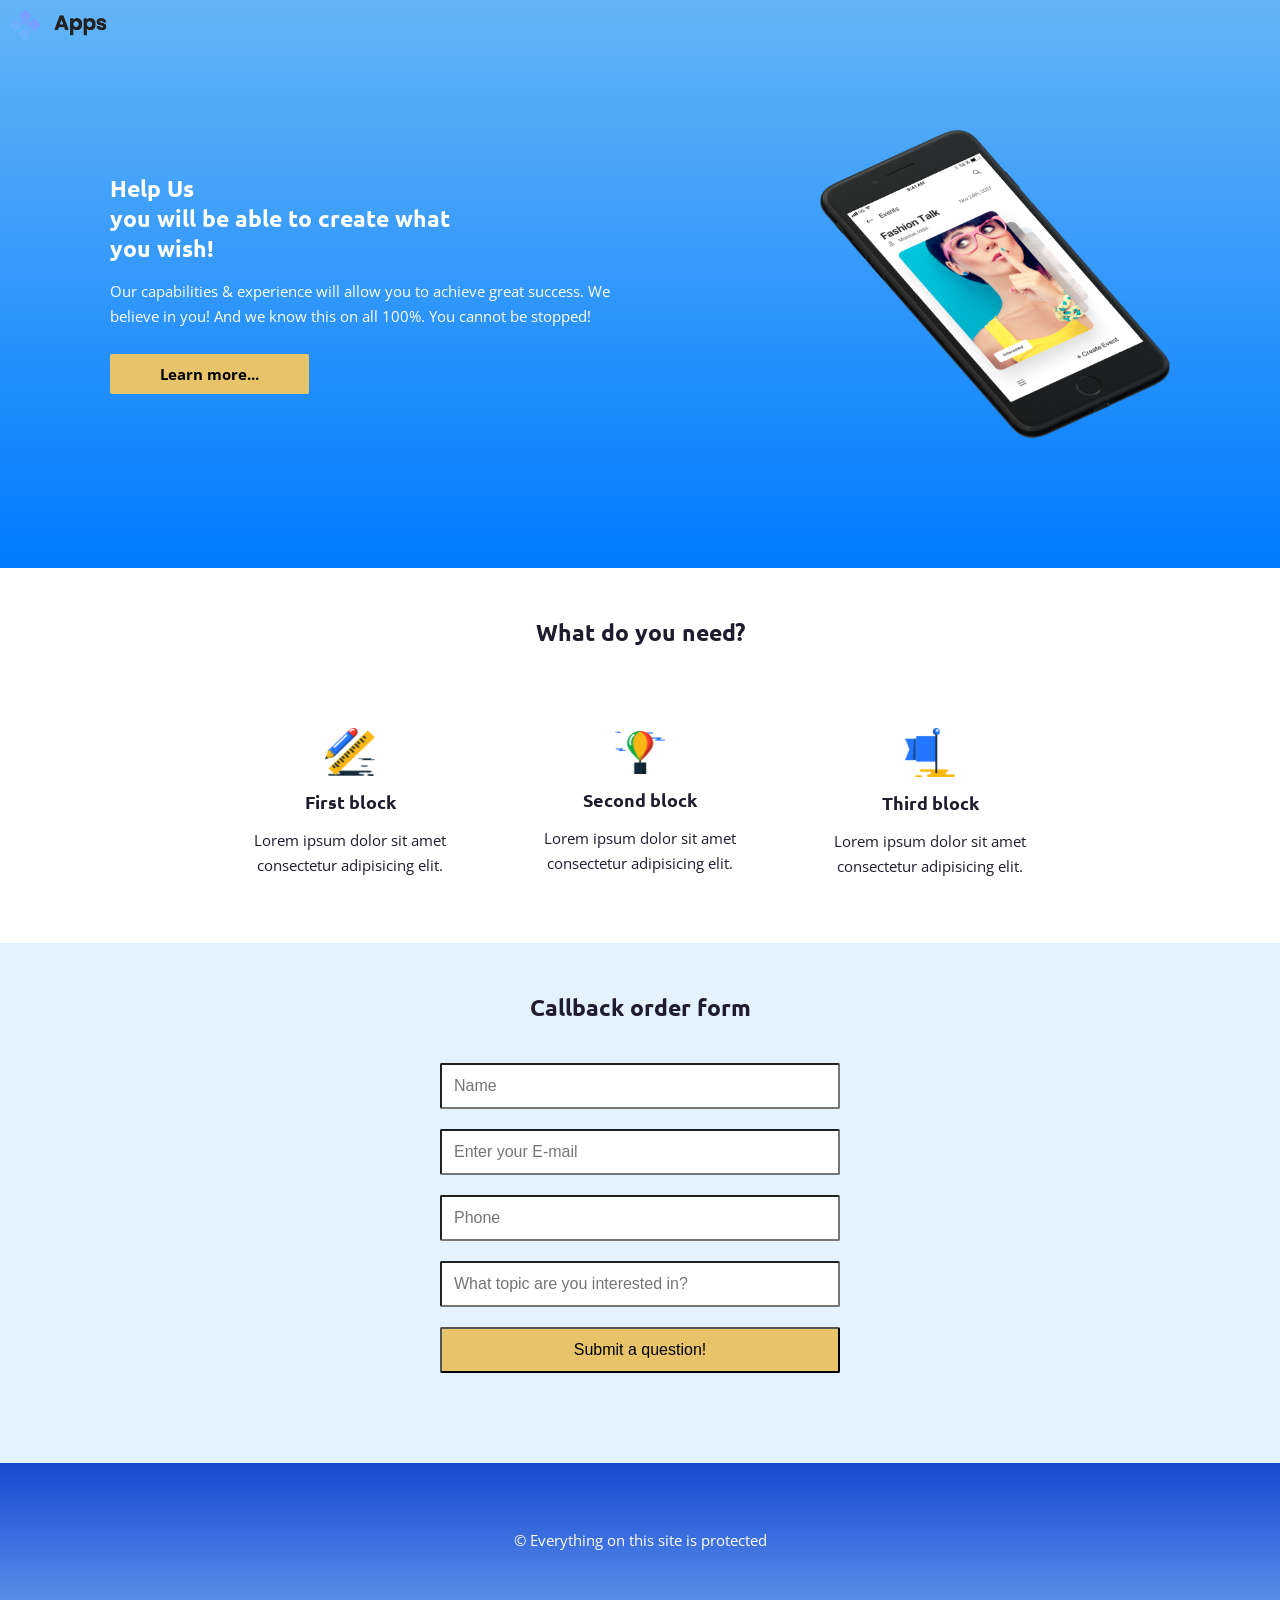
<file: Лаб_7. Вдовкина Полина, УГИ-326004/index.html>
<!DOCTYPE html>
<html lang="en">
<head>
    <meta charset="UTF-8">
    <meta name="viewport" content="width=device-width, initial-scale=1.0">
    <title>Cool Company</title>
    <link rel="stylesheet" href="main.css"/>
    <link href="https://fonts.googleapis.com/css2?family=Ubuntu:wght@300;400;700&display=swap" rel="stylesheet">
    <link href="https://fonts.googleapis.com/css2?family=Open+Sans&display=swap" rel="stylesheet">
    <link
    rel="stylesheet"
    href="https://cdnjs.cloudflare.com/ajax/libs/animate.css/4.1.1/animate.min.css"
  />
</head>
<body>
    <section class="header">
        <div class="container">
            <div class="logo animate__animated animate__wobble"><img src = 'logo.png'></div>
            <div class="header_content">
                <h2>Help Us</h2>
                <h2>you will be able to create what</h2>
                <h1>you wish!</h1>
                <p>Our capabilities & experience will allow you to achieve great success. We believe in you! 
                    And we know this on all 100%. You cannot be stopped!</p>
                <a href="#" class="btn">Learn more...</a>
            </div>
            <div class="header-image animate__animated animate__bounceInRight"><img src="header-img.png"></div>
        </div>
    </section>
    <section class="block">
        <div class="container">
            <h2>What do you need?</h2>
            <div class="block_content">
                <div class="blocks">
                    <img src="f3.png">
                    <h3>First block</h3>
                    <p>Lorem ipsum dolor sit amet consectetur adipisicing elit.</p>
                </div>
                <div class="blocks">
                    <img src="f4.png">
                    <h3>Second block</h3>
                    <p>Lorem ipsum dolor sit amet consectetur adipisicing elit.</p>
                </div>
                <div class="blocks">
                    <img src="f5.png">
                    <h3>Third block</h3>
                    <p>Lorem ipsum dolor sit amet consectetur adipisicing elit.</p>
                </div>
            </div>
        </div>
    </section>
    <section class="contact_form">
        <div class="container">
            <h2>Callback order form</h2>
            <form action='#' method="get">
                <input type="text" placeholder="Name">
                <input type="email" placeholder="Enter your E-mail">
                <input type="tel" placeholder="Phone">
                <input type="text" placeholder="What topic are you interested in?">
                <button type="submit">Submit a question!</button>
            </form>
        </div>
    </section>
    <section class="footer">
        <div class="container">
            <p>&copy;&nbsp;Everything on this site is protected</p>
        </div>
    </section>
</body>
</html>
</file>
<file: Лаб_7. Вдовкина Полина, УГИ-326004/main.css>
body {
	font-family: 'Open Sans', sans-serif;
	color: #201b2d;
	font-size: 15px;
	padding: 0;
	margin: 0;
}

div, p, input, button, form, span, a, ul, li {
	box-sizing: border-box;
}

h1, h2, h3, h4, h5, h6 {
	margin: 0;
	font-family: 'Ubuntu', sans-serif;
	font-weight: 900;
}

p {
	line-height: 1.65em;
}

.container {
    width: 1100px;
    margin: 0 auto;
    padding: 50px 20px;
}

.header {
	position: relative;
    background: linear-gradient(to bottom, #64B5F6, #007BFF);
    color: white;
    padding: 80px 0;
    animation: screen_fadeIn 1.3s ease forwards;
}

.header .container {
    display: flex;
    align-items: center;
    justify-content: space-between;
    flex-wrap: wrap;
}

.header_content {
    max-width: 50%;
    opacity: 0;
    animation: screen_fadeIn 1.5s ease forwards;
    animation-delay: 0.3s;
}

@keyframes screen_fadeIn {
    0% {
        opacity: 0;
        transform: translate(0px, 20px);
    }
    100% {
        opacity: 1;
        transform: translate(0px, 0px);
    }
}

.header .btn {
    display: inline-block;
    background-color: #e7c46a;
    color: black;
    padding: 10px 50px;
    text-decoration: none;
    font-weight: bold;
    border-radius: 2px;
    margin-top: 10px;
    transition:all 3s ease;
}

.btn:hover {
    transform: translate(150px, 0px) scale(3) rotate(1440deg);
    background-color: #e67f03;
}

.logo {
    position: fixed;
    top: 10px;
    left: 10px;
    z-index: 1000;
    width: 60px;
    height: auto;
}

.header-image img{
    width: 100%;
    max-width: 350px;
    height: auto;
    display: block;
}

.block {
    background-color: #ffffff;
    text-align: center;
}

.block_content {
    display: flex;
    justify-content: center;
    align-items: center;
    gap: 40px;
	margin-top: 80px;
}

.blocks {
    max-width: 250px;
    text-align: center;
    opacity: 0;
}

.blocks img {
    width: 50px;
    margin-bottom: 10px;
    opacity: 0;
}

.blocks:nth-child(1), .blocks:nth-child(1) img {
    animation: left_slide 0.8s ease forwards;
    animation-delay: 0.2s;
}

.blocks:nth-child(2), .blocks:nth-child(2) img {
    animation: bottom_slide 0.8s ease forwards;
    animation-delay: 0.4s;
}

.blocks:nth-child(3), .blocks:nth-child(3) img {
    animation: right_slide 0.8s ease forwards;
    animation-delay: 0.6s;
}

@keyframes left_slide {
    0% {
        opacity: 0;
        transform: translate(-50px, 0px) scale(0.8);
    }
    100% {
        opacity: 1;
        transform: translate(0) scale(1);
    }
}

@keyframes bottom_slide {
    0% {
        opacity: 0;
        transform: translate(0px, 50px) scale(0.8);
    }
    100% {
        opacity: 1;
        transform: translate(0) scale(1);
    }
}

@keyframes right_slide {
    0% {
        opacity: 0;
        transform: translate(50px, 0px) scale(0.8);
    }
    100% {
        opacity: 1;
        transform: translate(0) scale(1);
    }
}

.contact_form {
    background-color: #E3F2FD;
    text-align: center;
}

.contact_form form {
    max-width: 400px;
    margin: 30px auto;
    display: flex;
    flex-direction: column;
}

.contact_form input, .contact_form button {
    padding: 12px;
    margin: 10px 0;
    width: 100%;
    border-radius: 2px;
    font-size: 16px;
}

.contact_form button {
    background-color: #e7c46a;
    transition: all 0.5s ease 0s;
}

.contact_form button:hover {
    background-color: #e67f03;
    cursor: pointer;
    text-transform: uppercase;
    transform: scale(1.1);
    box-shadow: 0 8px 15px rgba(0, 0, 0, 0.2);
}

.footer {
    background: linear-gradient(to bottom,#1549d0, #6495ed);
    color: white;
    text-align: center;
    padding: 5px auto;
}

@media screen and (max-width: 1200px) 
{ 
    .container{ 
        max-width: 960px;
    }
    .header .btn { padding: 10px 30px; }
} 

@media screen and (max-width: 992px)  
{ 
    .contact_form button{ 
        background: purple;
    } 
    .container{ 
        max-width: 720px; 
    }
    .block_content{ 
        flex-direction: column;
    }
    .header .btn{ 
        padding: 8px 20px; font-size: 14px;
    }
}  

@media screen and (max-width: 768px)  
{
    .contact_form button{ 
        background: blue; 
    }
    .container{ 
        width: 540px; 
    }
    .header {
        padding: 50px 0;
        text-align: center;
        flex-direction: column;
    }
    .block_content{ 
        flex-direction: wrap;
    }
    .contact_form form{ 
        width: 90%; 
    }
    .header .btn{ 
        padding: 10px 30px; 
    }
}  

@media screen and (max-width: 576px)  
{
    .contact_form button{ 
        background: red; 
    }
    .container{ 
        width: 90%; 
    } 
}
</file>
